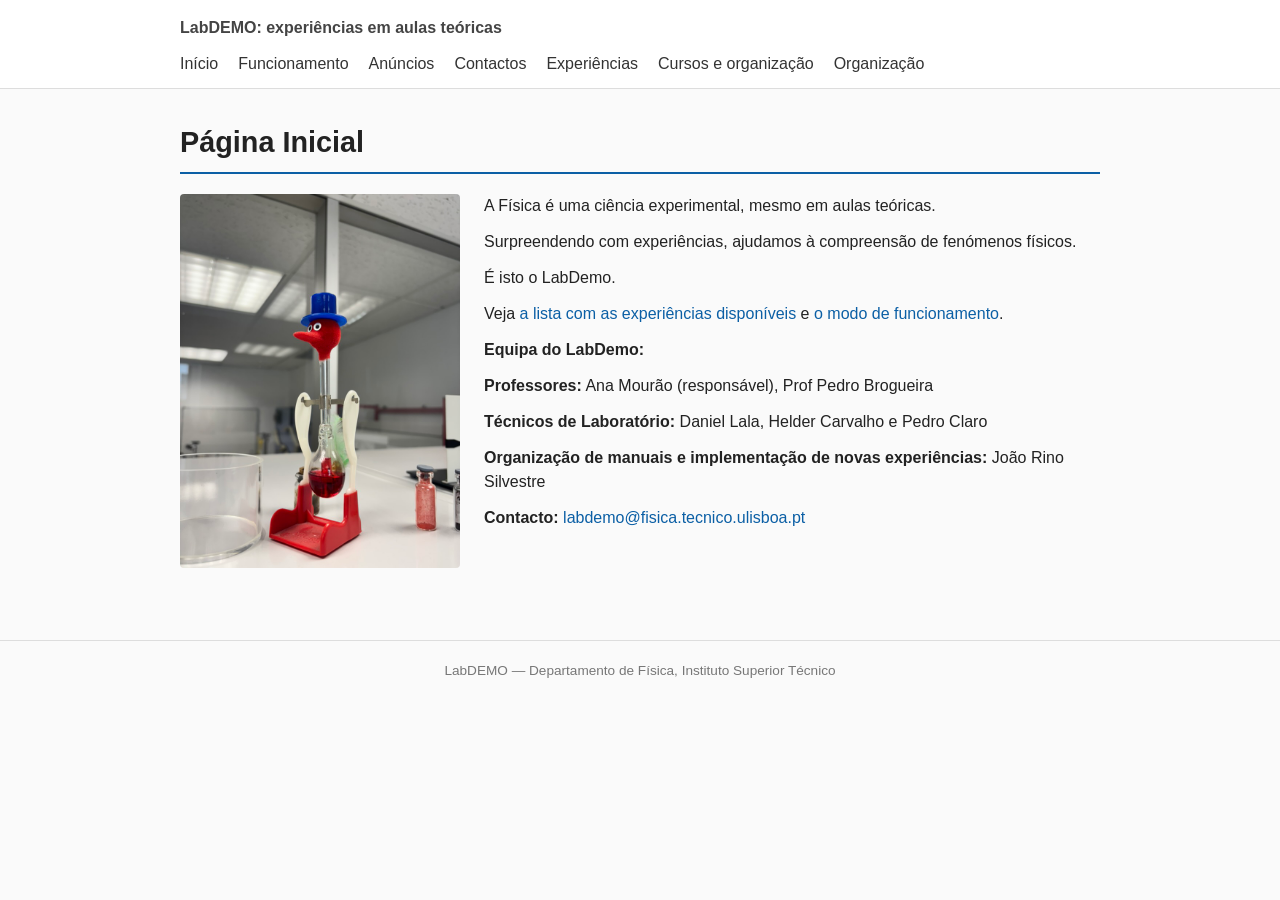
<file: index.html>
<!DOCTYPE html>
<html lang="pt">
<head>
  <meta charset="UTF-8">
  <meta name="viewport" content="width=device-width, initial-scale=1.0">
  <title>LabDEMO: experiências em aulas teóricas</title>
  <link rel="stylesheet" href="css/style.css">
</head>
<body>

  <!-- The header/nav is empty here on purpose: nav.js fills it in on every page -->
  <div id="site-header"></div>

  <main class="container">
    <h1>Página Inicial</h1>

    <div class="home-layout">
      <img src="media/pato.jpeg" alt="LabDEMO" class="home-photo">

      <div class="home-text">
        <p>A Física é uma ciência experimental, mesmo em aulas teóricas.</p>
        <p>Surpreendendo com experiências, ajudamos à compreensão de fenómenos físicos.</p>
        <p>É isto o LabDemo.</p>
        <p>Veja <a href="experiencias.html">a lista com as experiências disponíveis</a> e <a href="funcionamento.html">o modo de funcionamento</a>.</p>

        <p><strong>Equipa do LabDemo:</strong></p>
        <p><strong>Professores:</strong> Ana Mourão (responsável), Prof Pedro Brogueira</p>
        <p><strong>Técnicos de Laboratório:</strong> Daniel Lala, Helder Carvalho e Pedro Claro</p>
        <p><strong>Organização de manuais e implementação de novas experiências:</strong> João Rino Silvestre</p>

        <p><strong>Contacto:</strong> <a href="mailto:labdemo@fisica.tecnico.ulisboa.pt">labdemo@fisica.tecnico.ulisboa.pt</a></p>
      </div>
    </div>
  </main>

  <div id="site-footer"></div>

  <script src="js/nav.js"></script>
</body>
</html>
</file>
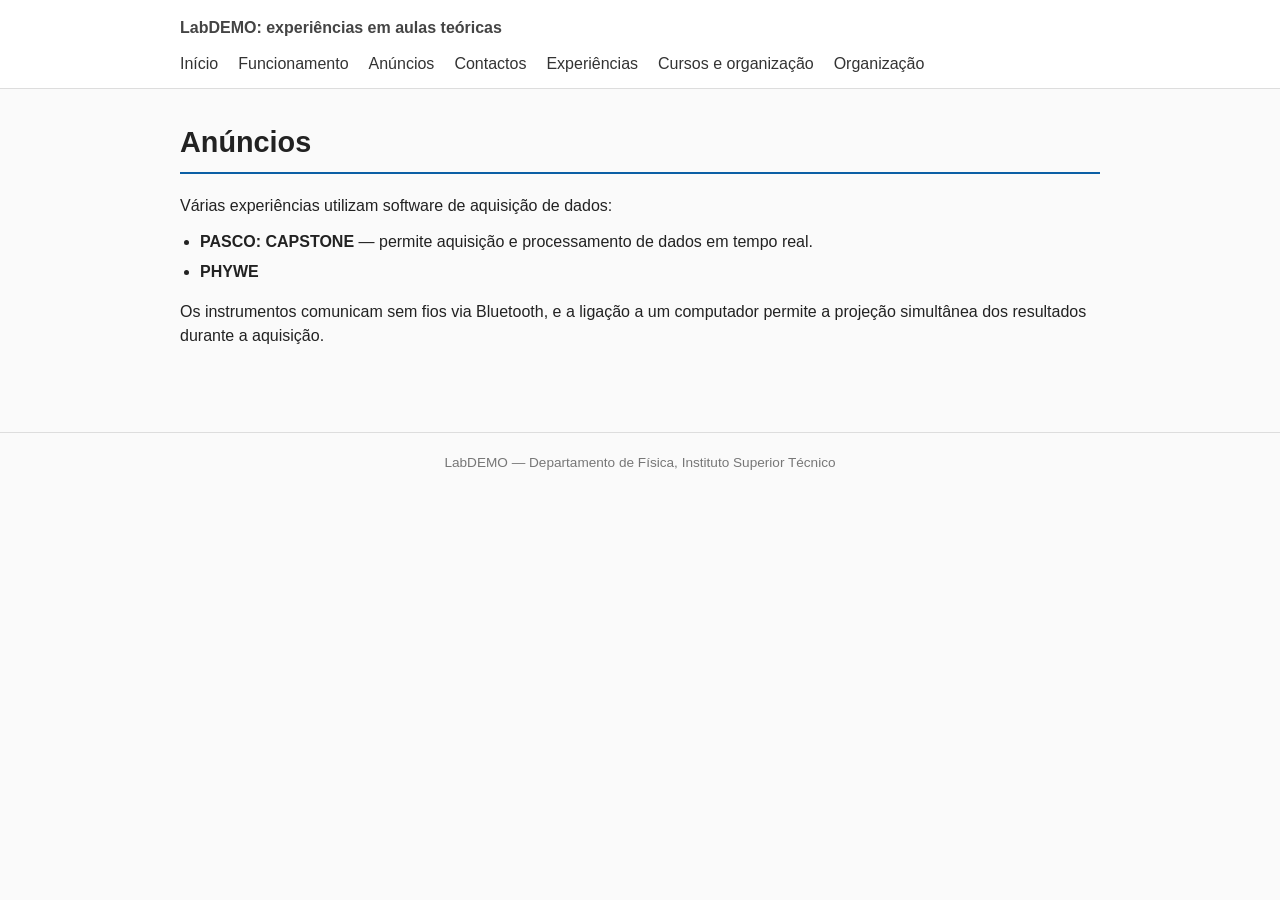
<file: anuncios.html>
<!DOCTYPE html>
<html lang="pt">
<head>
  <meta charset="UTF-8">
  <meta name="viewport" content="width=device-width, initial-scale=1.0">
  <title>Anúncios · LabDEMO</title>
  <link rel="stylesheet" href="css/style.css">
</head>
<body>

  <div id="site-header"></div>

  <main class="container">
    <h1>Anúncios</h1>

    <p>Várias experiências utilizam software de aquisição de dados:</p>

    <ul>
      <li><strong>PASCO: CAPSTONE</strong> — permite aquisição e processamento de dados em tempo real.</li>
      <li><strong>PHYWE</strong></li>
    </ul>

    <p>Os instrumentos comunicam sem fios via Bluetooth, e a ligação a um computador permite a
      projeção simultânea dos resultados durante a aquisição.</p>
  </main>

  <div id="site-footer"></div>

  <script src="js/nav.js"></script>
</body>
</html>
</file>
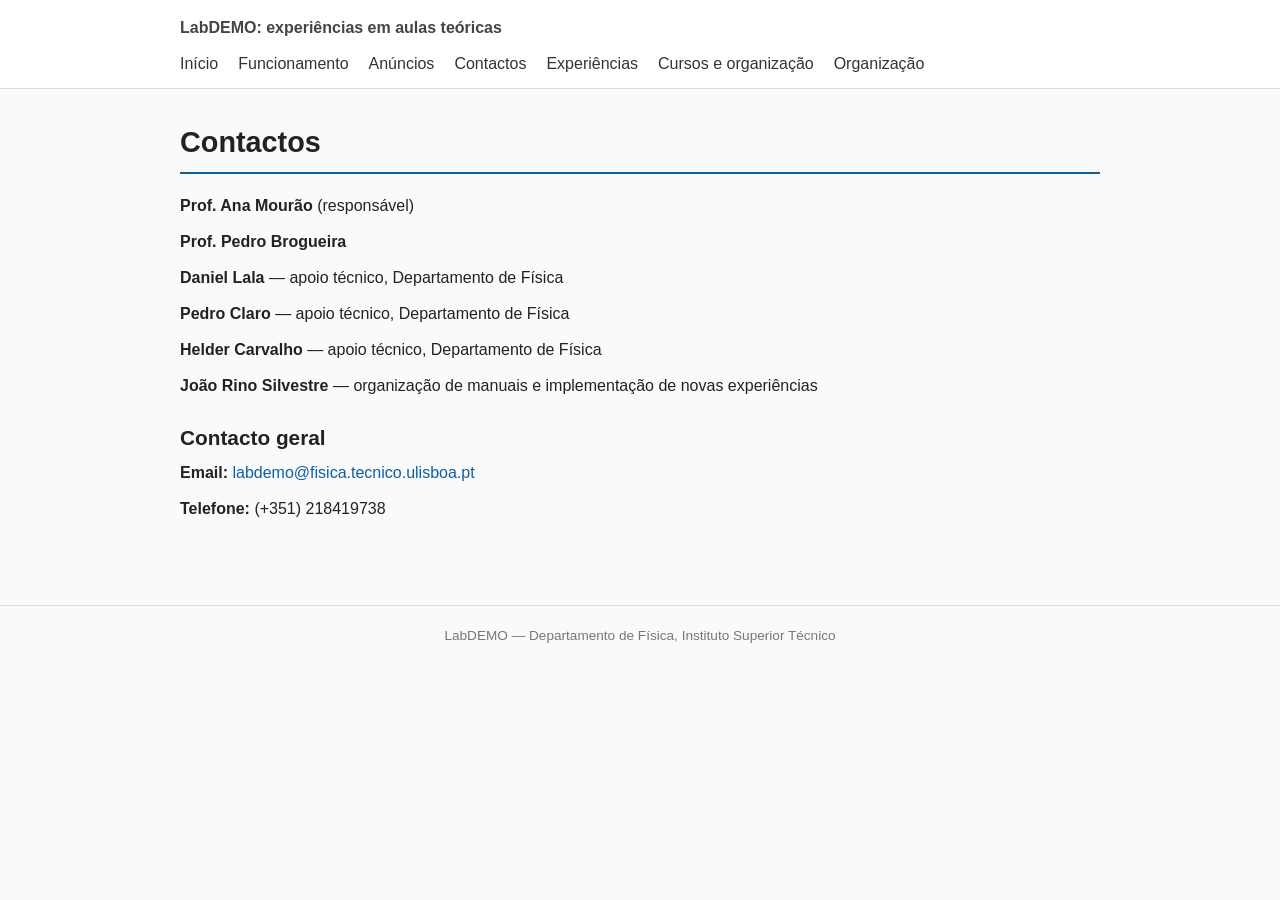
<file: contactos.html>
<!DOCTYPE html>
<html lang="pt">
<head>
  <meta charset="UTF-8">
  <meta name="viewport" content="width=device-width, initial-scale=1.0">
  <title>Contactos · LabDEMO</title>
  <link rel="stylesheet" href="css/style.css">
</head>
<body>

  <div id="site-header"></div>

  <main class="container">
    <h1>Contactos</h1>

    <p><strong>Prof. Ana Mourão</strong> (responsável)</p>
    <p><strong>Prof. Pedro Brogueira</strong></p>
    <p><strong>Daniel Lala</strong> — apoio técnico, Departamento de Física</p>
    <p><strong>Pedro Claro</strong> — apoio técnico, Departamento de Física</p>
    <p><strong>Helder Carvalho</strong> — apoio técnico, Departamento de Física</p>
    <p><strong>João Rino Silvestre</strong> — organização de manuais e implementação de novas experiências</p>

    <h2>Contacto geral</h2>
    <p><strong>Email:</strong> <a href="mailto:labdemo@fisica.tecnico.ulisboa.pt">labdemo@fisica.tecnico.ulisboa.pt</a></p>
    <p><strong>Telefone:</strong> (+351) 218419738</p>
  </main>

  <div id="site-footer"></div>

  <script src="js/nav.js"></script>
</body>
</html>
</file>
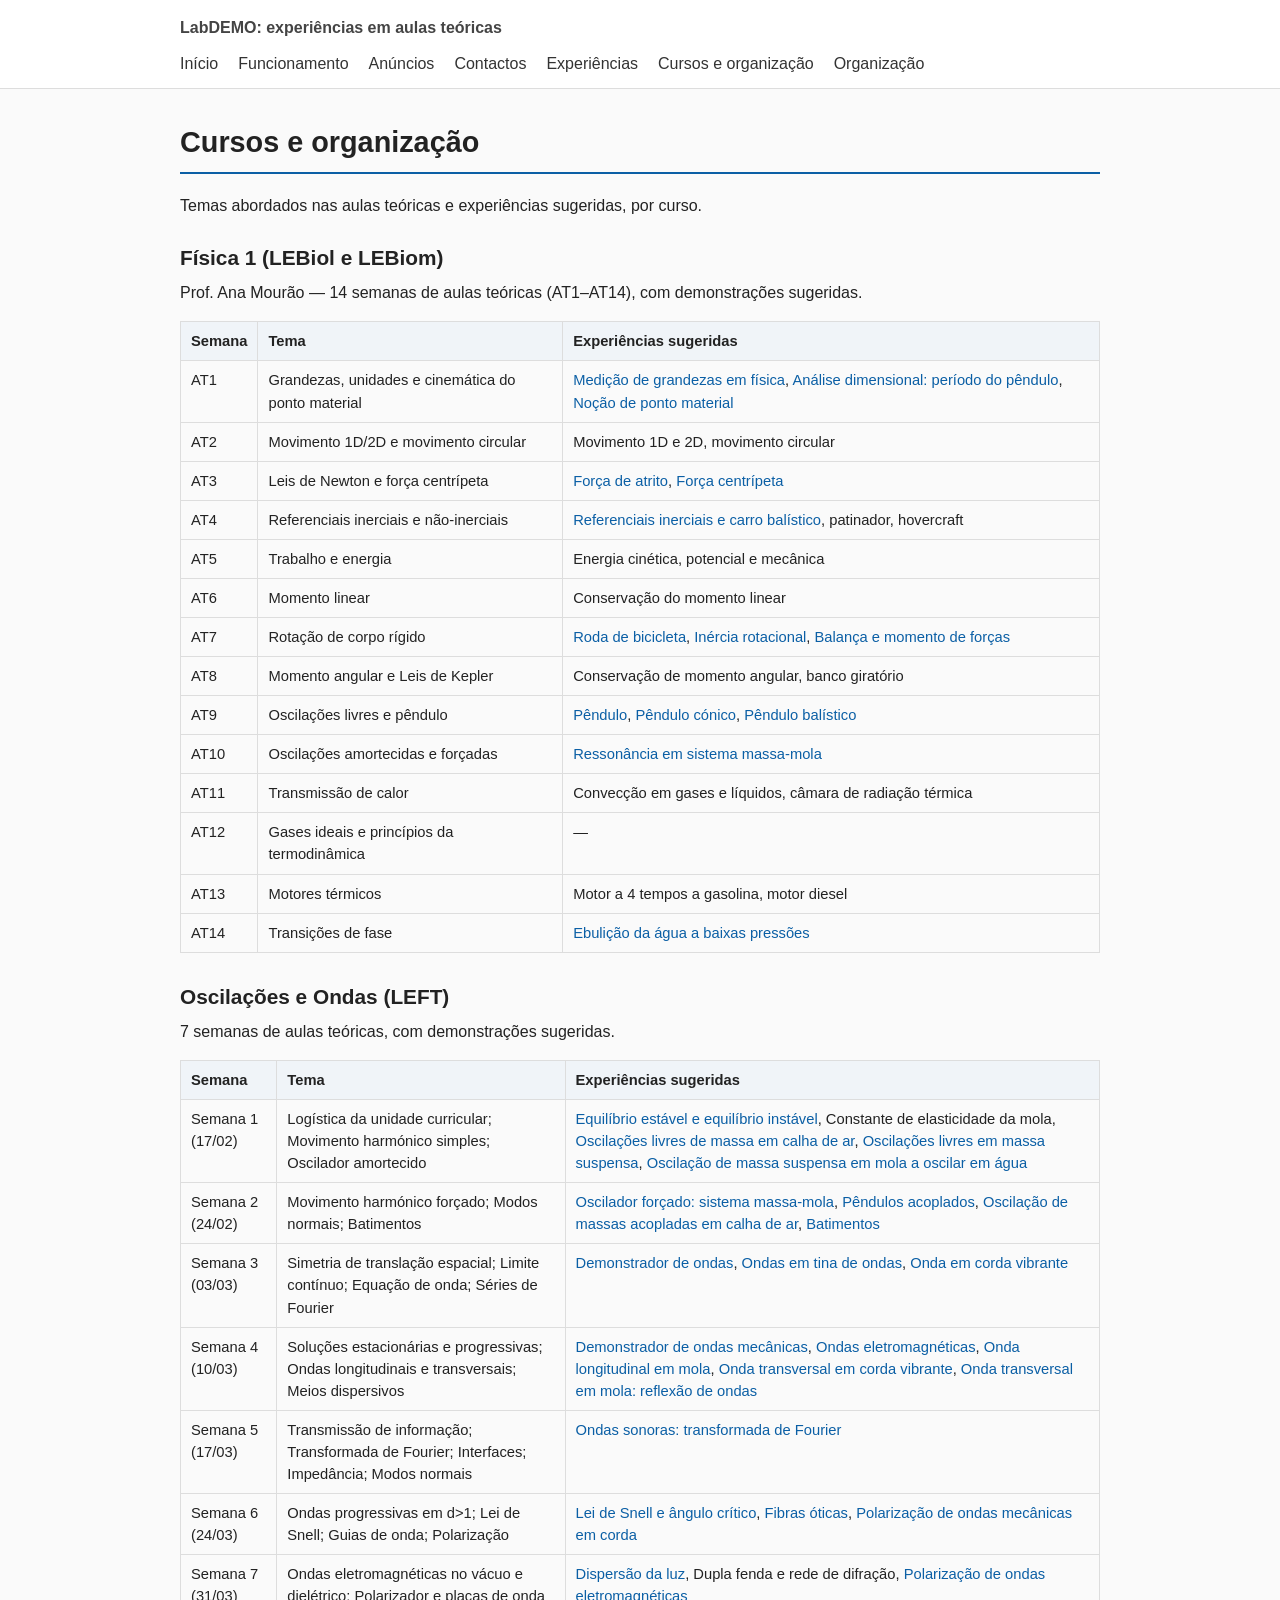
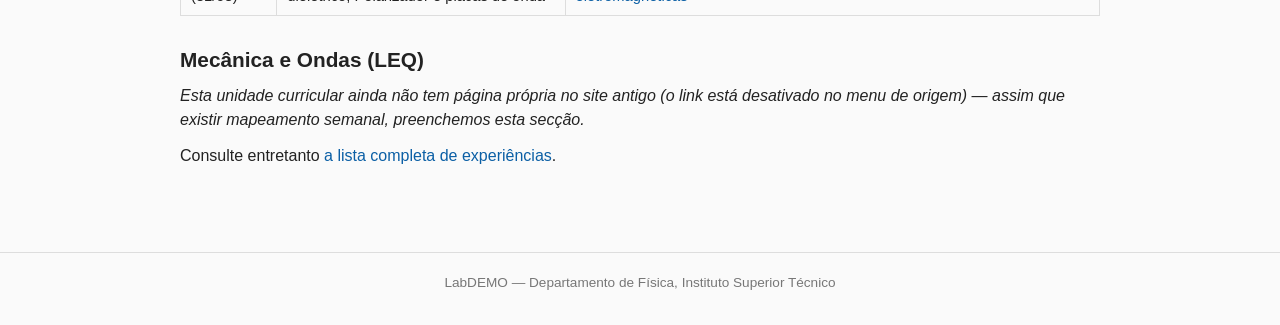
<file: cursos.html>
<!DOCTYPE html>
<html lang="pt">
<head>
  <meta charset="UTF-8">
  <meta name="viewport" content="width=device-width, initial-scale=1.0">
  <title>Cursos e organização · LabDEMO</title>
  <link rel="stylesheet" href="css/style.css">
</head>
<body>

  <div id="site-header"></div>

  <main class="container">
    <h1>Cursos e organização</h1>
    <p>Temas abordados nas aulas teóricas e experiências sugeridas, por curso.</p>

    <section id="fisica1">
      <h2>Física 1 (LEBiol e LEBiom)</h2>
      <p>Prof. Ana Mourão — 14 semanas de aulas teóricas (AT1–AT14), com demonstrações sugeridas.</p>
      <table class="course-table">
        <thead>
          <tr><th>Semana</th><th>Tema</th><th>Experiências sugeridas</th></tr>
        </thead>
        <tbody>
          <tr><td>AT1</td><td>Grandezas, unidades e cinemática do ponto material</td><td><a href="experiencia.html?id=medicao-de-grandezas-em-fisica">Medição de grandezas em física</a>, <a href="experiencia.html?id=analise-dimensional-periodo-de-um-pendulo">Análise dimensional: período do pêndulo</a>, <a href="experiencia.html?id=nocao-de-ponto-material">Noção de ponto material</a></td></tr>
          <tr><td>AT2</td><td>Movimento 1D/2D e movimento circular</td><td>Movimento 1D e 2D, movimento circular</td></tr>
          <tr><td>AT3</td><td>Leis de Newton e força centrípeta</td><td><a href="experiencia.html?id=forca-de-atrito">Força de atrito</a>, <a href="experiencia.html?id=forca-centriipeta">Força centrípeta</a></td></tr>
          <tr><td>AT4</td><td>Referenciais inerciais e não-inerciais</td><td><a href="experiencia.html?id=carro-balistico">Referenciais inerciais e carro balístico</a>, patinador, hovercraft</td></tr>
          <tr><td>AT5</td><td>Trabalho e energia</td><td>Energia cinética, potencial e mecânica</td></tr>
          <tr><td>AT6</td><td>Momento linear</td><td>Conservação do momento linear</td></tr>
          <tr><td>AT7</td><td>Rotação de corpo rígido</td><td><a href="experiencia.html?id=rotacao-de-uma-roda-de-bicicleta-e-momento-angular">Roda de bicicleta</a>, <a href="experiencia.html?id=corpos-rigidos-em-rotacao-em-plano-inclinado">Inércia rotacional</a>, <a href="experiencia.html?id=balanca-e-momento-de-forcas">Balança e momento de forças</a></td></tr>
          <tr><td>AT8</td><td>Momento angular e Leis de Kepler</td><td>Conservação de momento angular, banco giratório</td></tr>
          <tr><td>AT9</td><td>Oscilações livres e pêndulo</td><td><a href="experiencia.html?id=pendulo">Pêndulo</a>, <a href="experiencia.html?id=pendulo-conico">Pêndulo cónico</a>, <a href="experiencia.html?id=pendulo-balistico">Pêndulo balístico</a></td></tr>
          <tr><td>AT10</td><td>Oscilações amortecidas e forçadas</td><td><a href="experiencia.html?id=ressonancia-em-sistema-massa-mola">Ressonância em sistema massa-mola</a></td></tr>
          <tr><td>AT11</td><td>Transmissão de calor</td><td>Convecção em gases e líquidos, câmara de radiação térmica</td></tr>
          <tr><td>AT12</td><td>Gases ideais e princípios da termodinâmica</td><td>—</td></tr>
          <tr><td>AT13</td><td>Motores térmicos</td><td>Motor a 4 tempos a gasolina, motor diesel</td></tr>
          <tr><td>AT14</td><td>Transições de fase</td><td><a href="experiencia.html?id=transicao-de-fase-agua-vapor-a-baixa-pressao">Ebulição da água a baixas pressões</a></td></tr>
        </tbody>
      </table>
    </section>

    <section id="oscilacoes-ondas">
      <h2>Oscilações e Ondas (LEFT)</h2>
      <p>7 semanas de aulas teóricas, com demonstrações sugeridas.</p>
      <table class="course-table">
        <thead>
          <tr><th>Semana</th><th>Tema</th><th>Experiências sugeridas</th></tr>
        </thead>
        <tbody>
          <tr><td>Semana 1 (17/02)</td><td>Logística da unidade curricular; Movimento harmónico simples; Oscilador amortecido</td><td><a href="experiencia.html?id=equilibrio-estavel-e-equilibrio-instavel">Equilíbrio estável e equilíbrio instável</a>, Constante de elasticidade da mola, <a href="experiencia.html?id=oscilacoes-livres-de-uma-massa-presa-a-molas-numa-calha">Oscilações livres de massa em calha de ar</a>, <a href="experiencia.html?id=oscilacoes-de-massa-suspensa-a-mola">Oscilações livres em massa suspensa</a>, <a href="experiencia.html?id=oscilacao-de-massa-suspensa-em-mola---amortecidas">Oscilação de massa suspensa em mola a oscilar em água</a></td></tr>
          <tr><td>Semana 2 (24/02)</td><td>Movimento harmónico forçado; Modos normais; Batimentos</td><td><a href="experiencia.html?id=ressonancia-em-sistema-massa-mola">Oscilador forçado: sistema massa-mola</a>, <a href="experiencia.html?id=oscilacoes-de-pendulos-acoplados">Pêndulos acoplados</a>, <a href="experiencia.html?id=oscilacoes-de-duas-massas-acopladas">Oscilação de massas acopladas em calha de ar</a>, <a href="experiencia.html?id=sobreposicao-de-ondas-sonoras-com-frequencias-proximas-batimentos">Batimentos</a></td></tr>
          <tr><td>Semana 3 (03/03)</td><td>Simetria de translação espacial; Limite contínuo; Equação de onda; Séries de Fourier</td><td><a href="experiencia.html?id=demonstrador-de-ondas-mecanicas-transversais">Demonstrador de ondas</a>, <a href="experiencia.html?id=ondas-em-tina-de-ondas-com-agua">Ondas em tina de ondas</a>, <a href="experiencia.html?id=ondas-transversais-em-corda-nocoes-fundamentais">Onda em corda vibrante</a></td></tr>
          <tr><td>Semana 4 (10/03)</td><td>Soluções estacionárias e progressivas; Ondas longitudinais e transversais; Meios dispersivos</td><td><a href="experiencia.html?id=demonstrador-de-ondas-mecanicas-transversais">Demonstrador de ondas mecânicas</a>, <a href="experiencia.html?id=lampadas-espetrais">Ondas eletromagnéticas</a>, <a href="experiencia.html?id=ondas-longitudunais-em-mola">Onda longitudinal em mola</a>, <a href="experiencia.html?id=ondas-transversais-em-corda-nocoes-fundamentais">Onda transversal em corda vibrante</a>, <a href="experiencia.html?id=mola-reflexao-de-onda-em-extremidade-livre-ou-fixa">Onda transversal em mola: reflexão de ondas</a></td></tr>
          <tr><td>Semana 5 (17/03)</td><td>Transmissão de informação; Transformada de Fourier; Interfaces; Impedância; Modos normais</td><td><a href="experiencia.html?id=ondas-sonoras-transformada-de-fourier-de-um-sinal-sonoro">Ondas sonoras: transformada de Fourier</a></td></tr>
          <tr><td>Semana 6 (24/03)</td><td>Ondas progressivas em d&gt;1; Lei de Snell; Guias de onda; Polarização</td><td><a href="experiencia.html?id=lei-de-snell-decartes-e-angulo-critico-na-fronteira-agua-ar">Lei de Snell e ângulo crítico</a>, <a href="experiencia.html?id=fibras-oticas">Fibras óticas</a>, <a href="experiencia.html?id=polarizacao-de-ondas-mecanicas">Polarização de ondas mecânicas em corda</a></td></tr>
          <tr><td>Semana 7 (31/03)</td><td>Ondas eletromagnéticas no vácuo e dielétrico; Polarizador e placas de onda</td><td><a href="experiencia.html?id=dispersao-de-luz">Dispersão da luz</a>, Dupla fenda e rede de difração, <a href="experiencia.html?id=polarizacao-de-ondas-eletromagneticas-e-filtros-polarizadores">Polarização de ondas eletromagnéticas</a></td></tr>
        </tbody>
      </table>
    </section>

    <section id="mecanica-ondas">
      <h2>Mecânica e Ondas (LEQ)</h2>
      <p><em>Esta unidade curricular ainda não tem página própria no site antigo (o link está desativado no menu de origem) — assim que existir mapeamento semanal, preenchemos esta secção.</em></p>
      <p>Consulte entretanto <a href="experiencias.html">a lista completa de experiências</a>.</p>
    </section>
  </main>

  <div id="site-footer"></div>

  <script src="js/nav.js"></script>
</body>
</html>
</file>
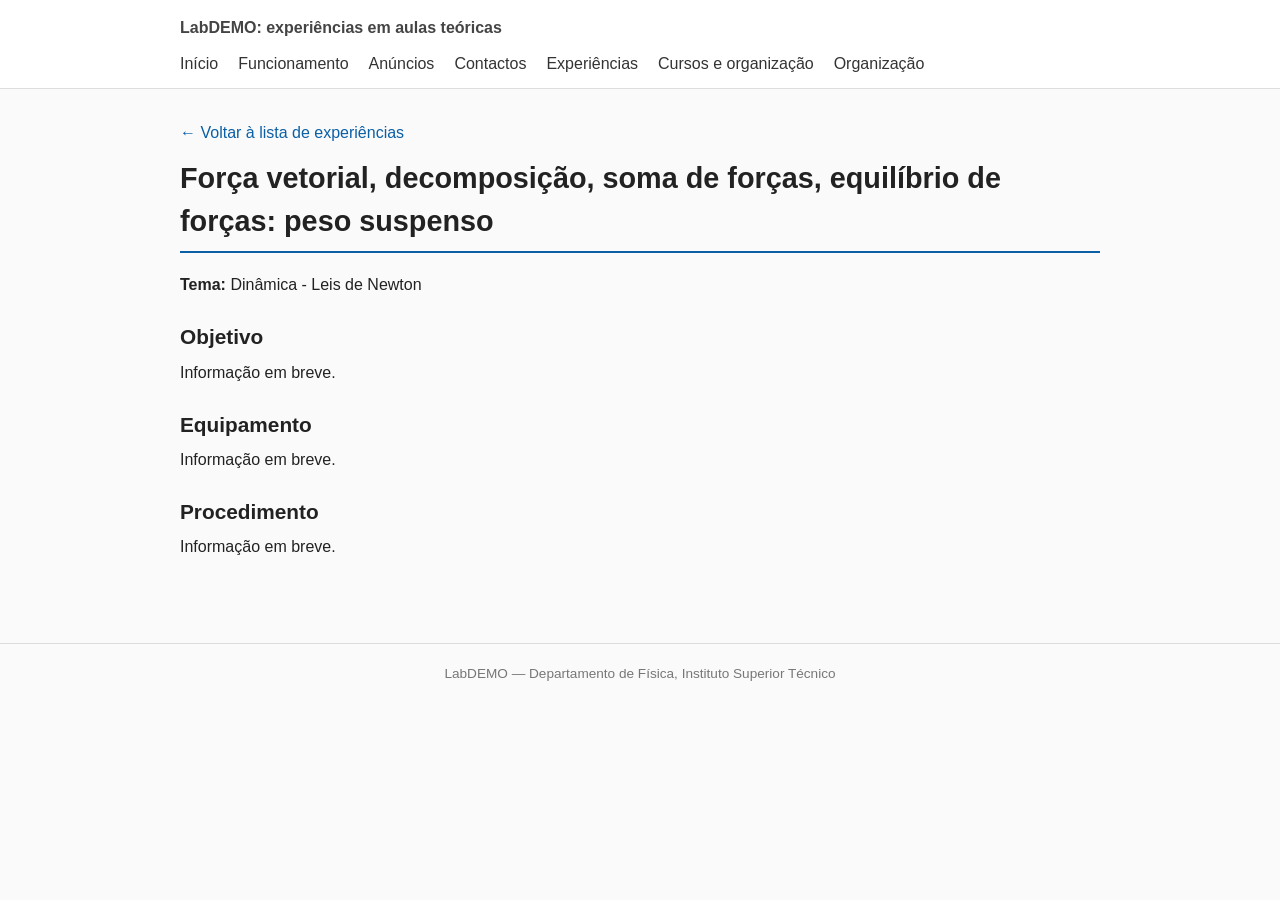
<file: experiencia.html>
<!DOCTYPE html>
<html lang="pt">
<head>
  <meta charset="UTF-8">
  <meta name="viewport" content="width=device-width, initial-scale=1.0">
  <title id="page-title">Experiência · LabDEMO</title>
  <link rel="stylesheet" href="css/style.css">
</head>
<body>

  <div id="site-header"></div>

  <main class="container">
    <!-- Everything below is a template: js/experiencia.js fills these
         placeholders in once it reads which experiment's id="..." is in
         the URL, e.g. experiencia.html?id=pendulo-balistico -->
    <p><a href="experiencias.html">&larr; Voltar à lista de experiências</a></p>

    <h1 id="exp-name">—</h1>
    <p class="exp-topic"><strong>Tema:</strong> <span id="exp-topic">—</span></p>

    <h2>Objetivo</h2>
    <p id="exp-objetivo">—</p>

    <h2>Equipamento</h2>
    <p id="exp-equipamento">—</p>

    <h2>Procedimento</h2>
    <p id="exp-procedimento">—</p>
  </main>

  <div id="site-footer"></div>

  <script src="js/data.js"></script>
  <script src="js/nav.js"></script>
  <script src="js/experiencia.js"></script>
</body>
</html>
</file>
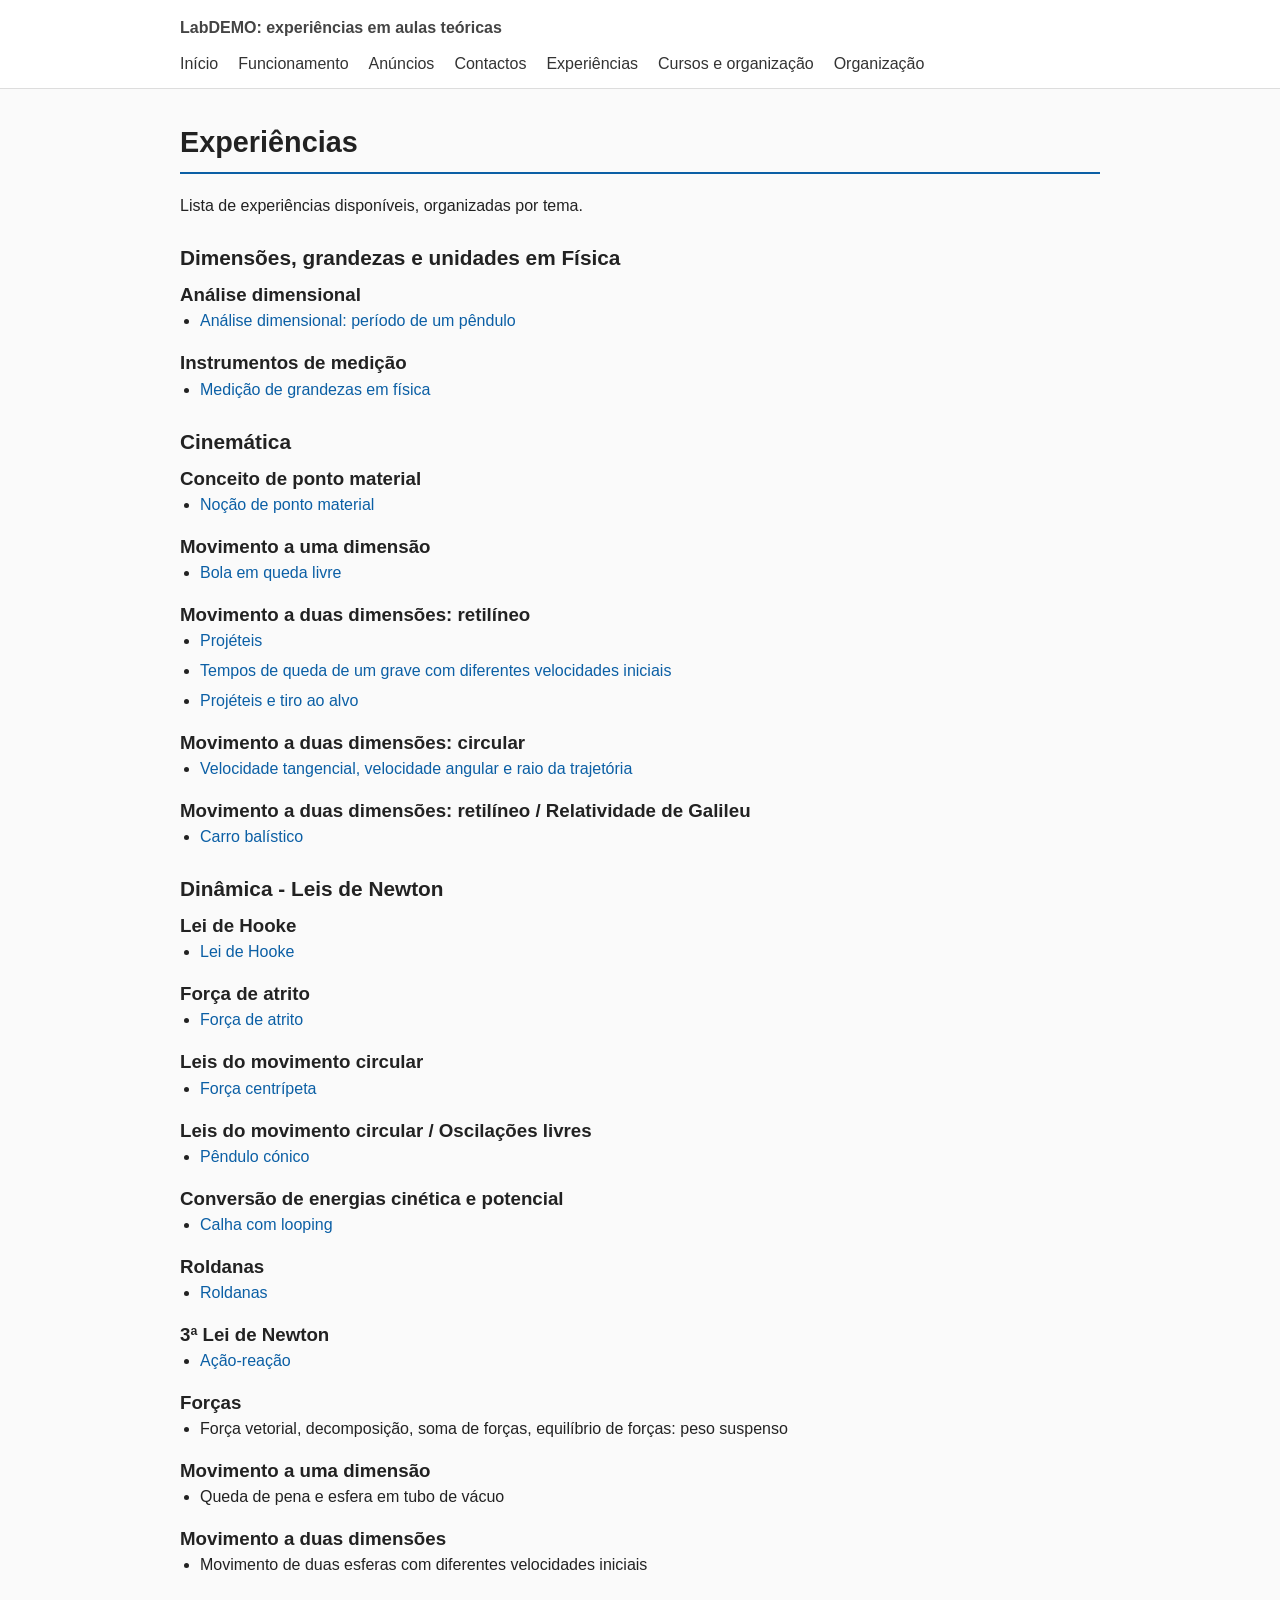
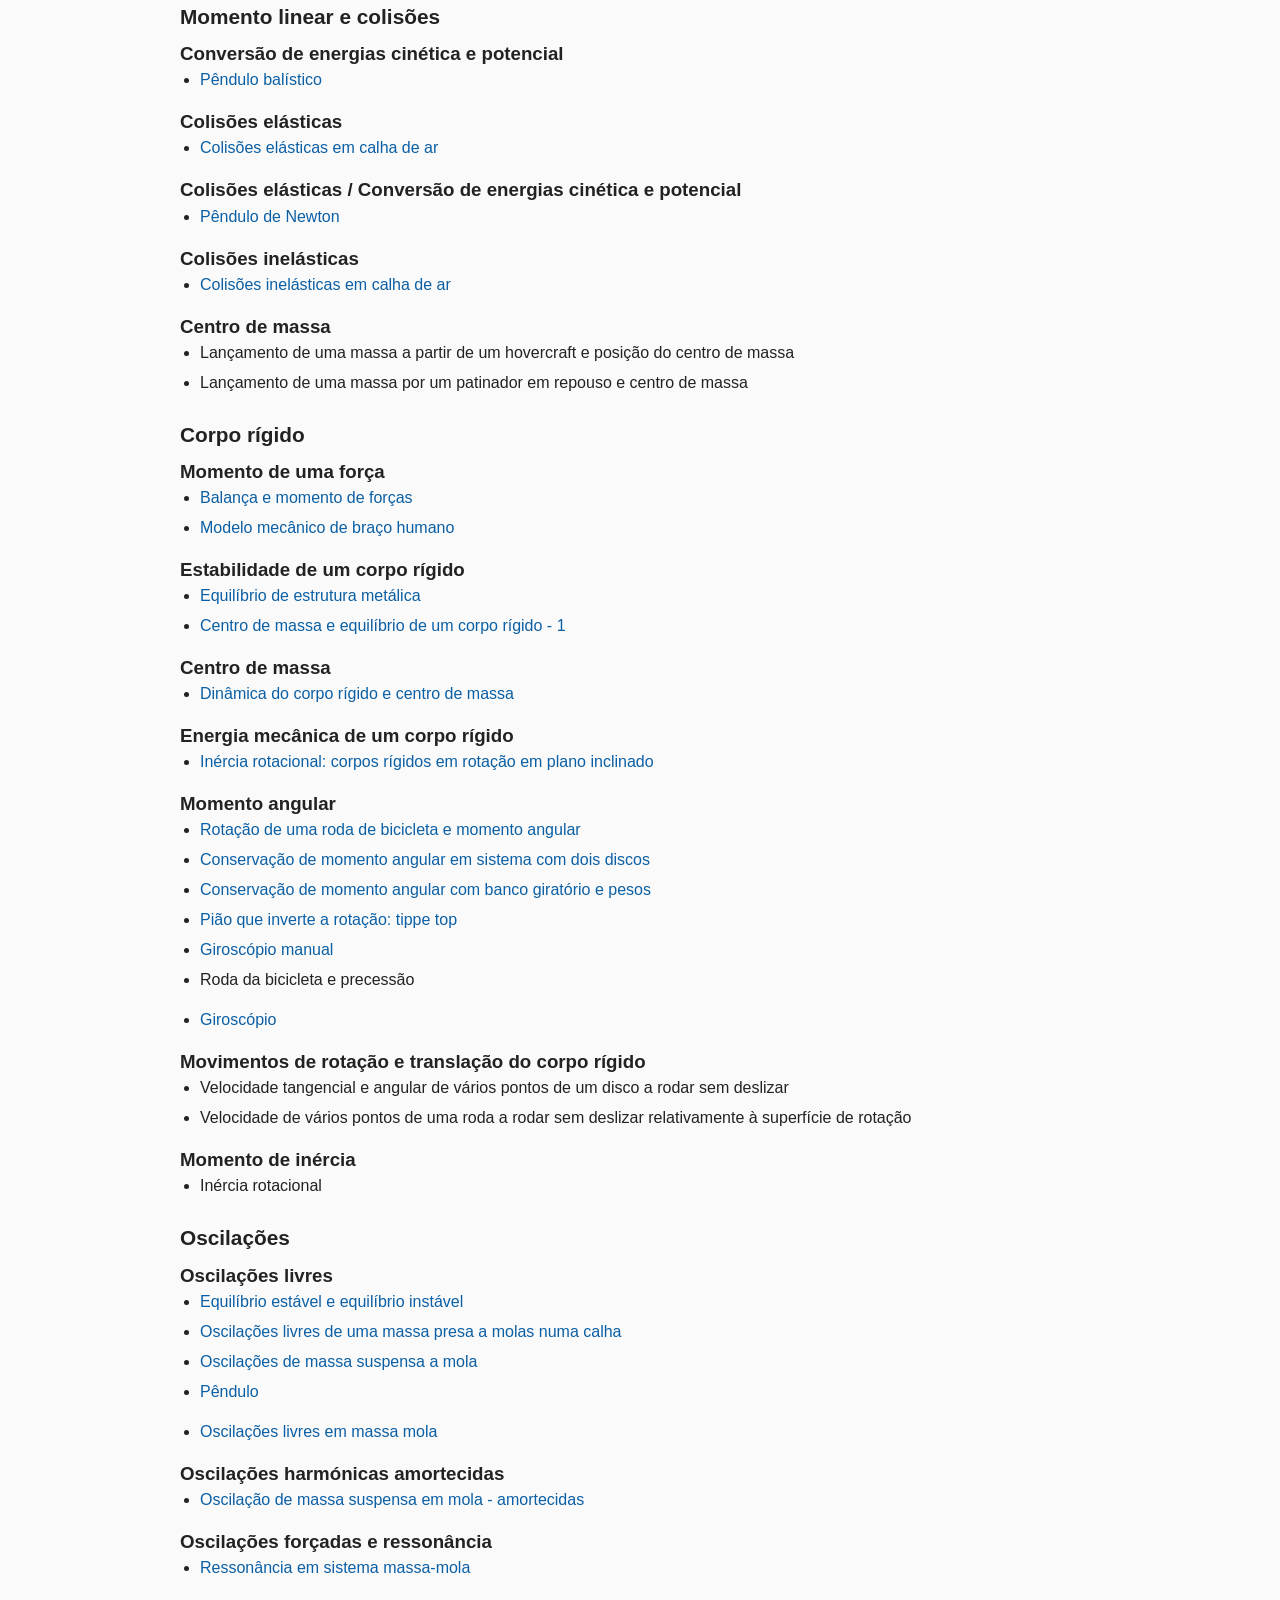
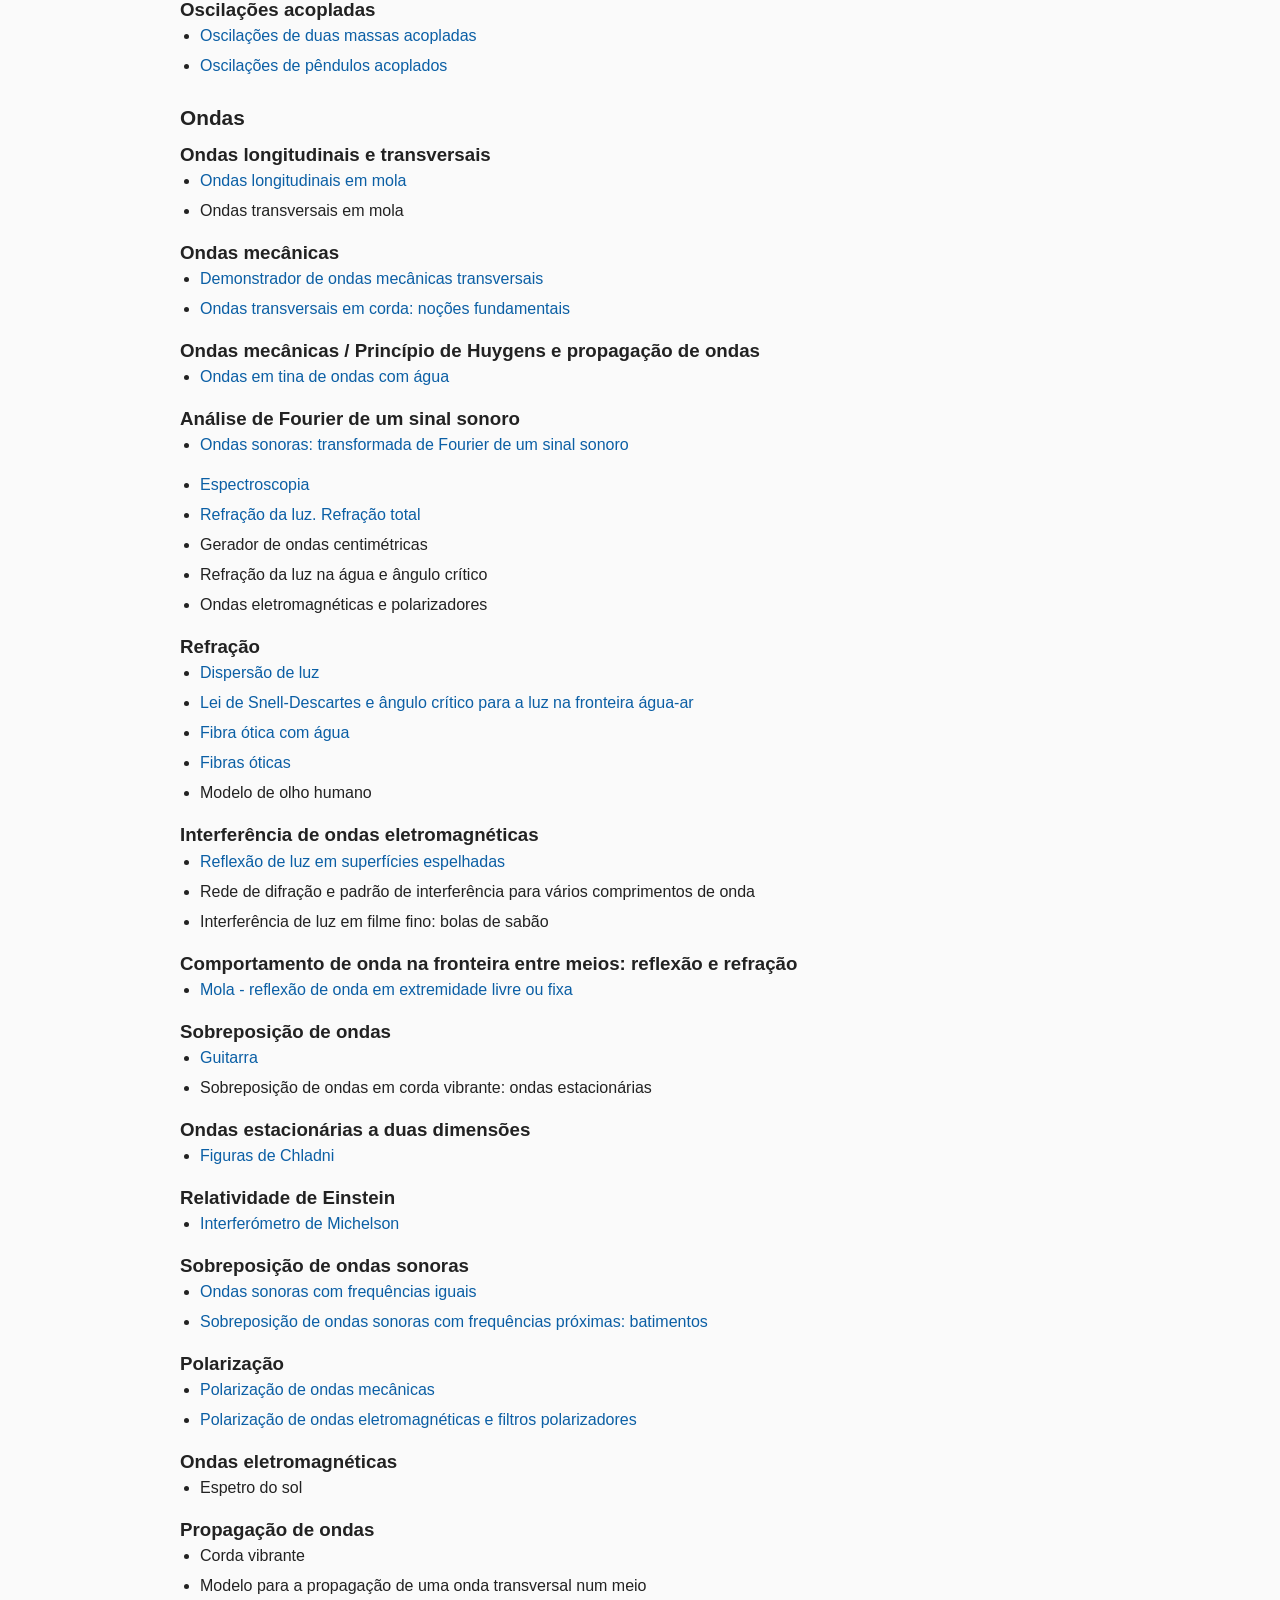
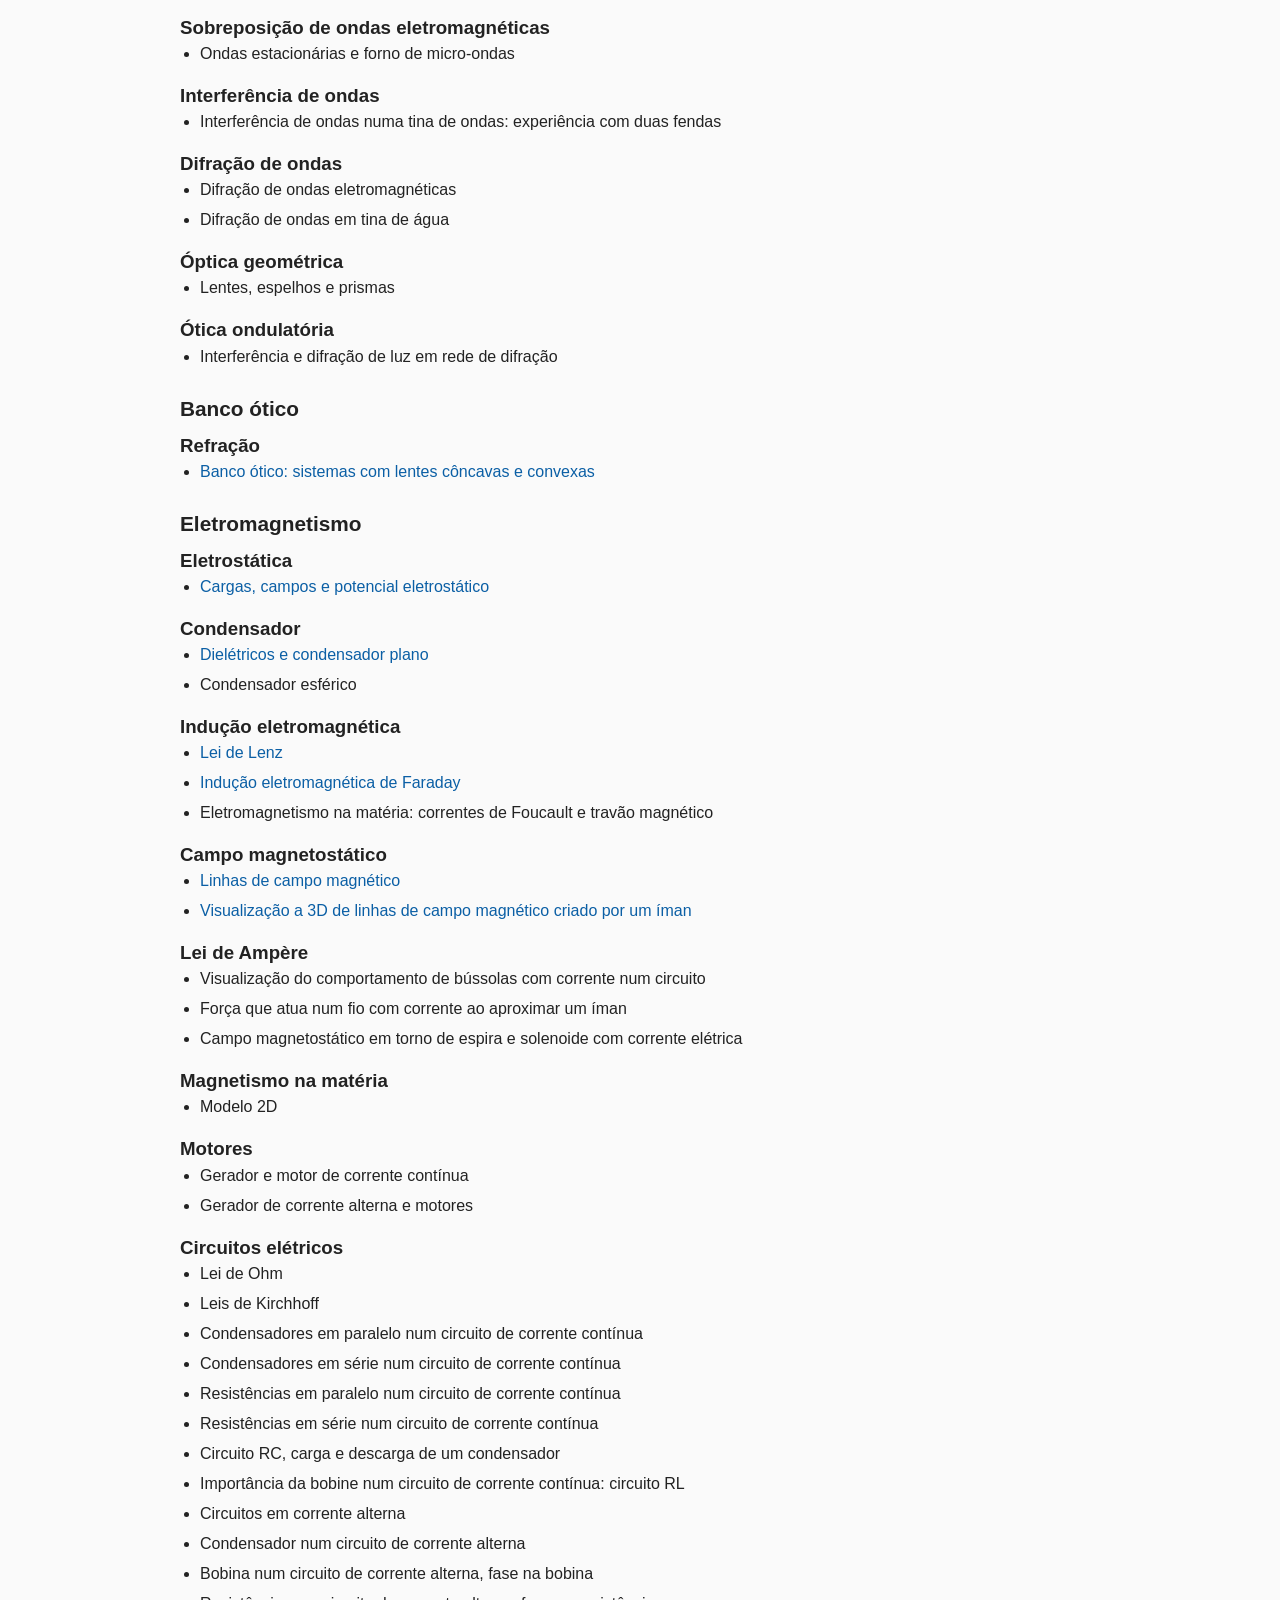
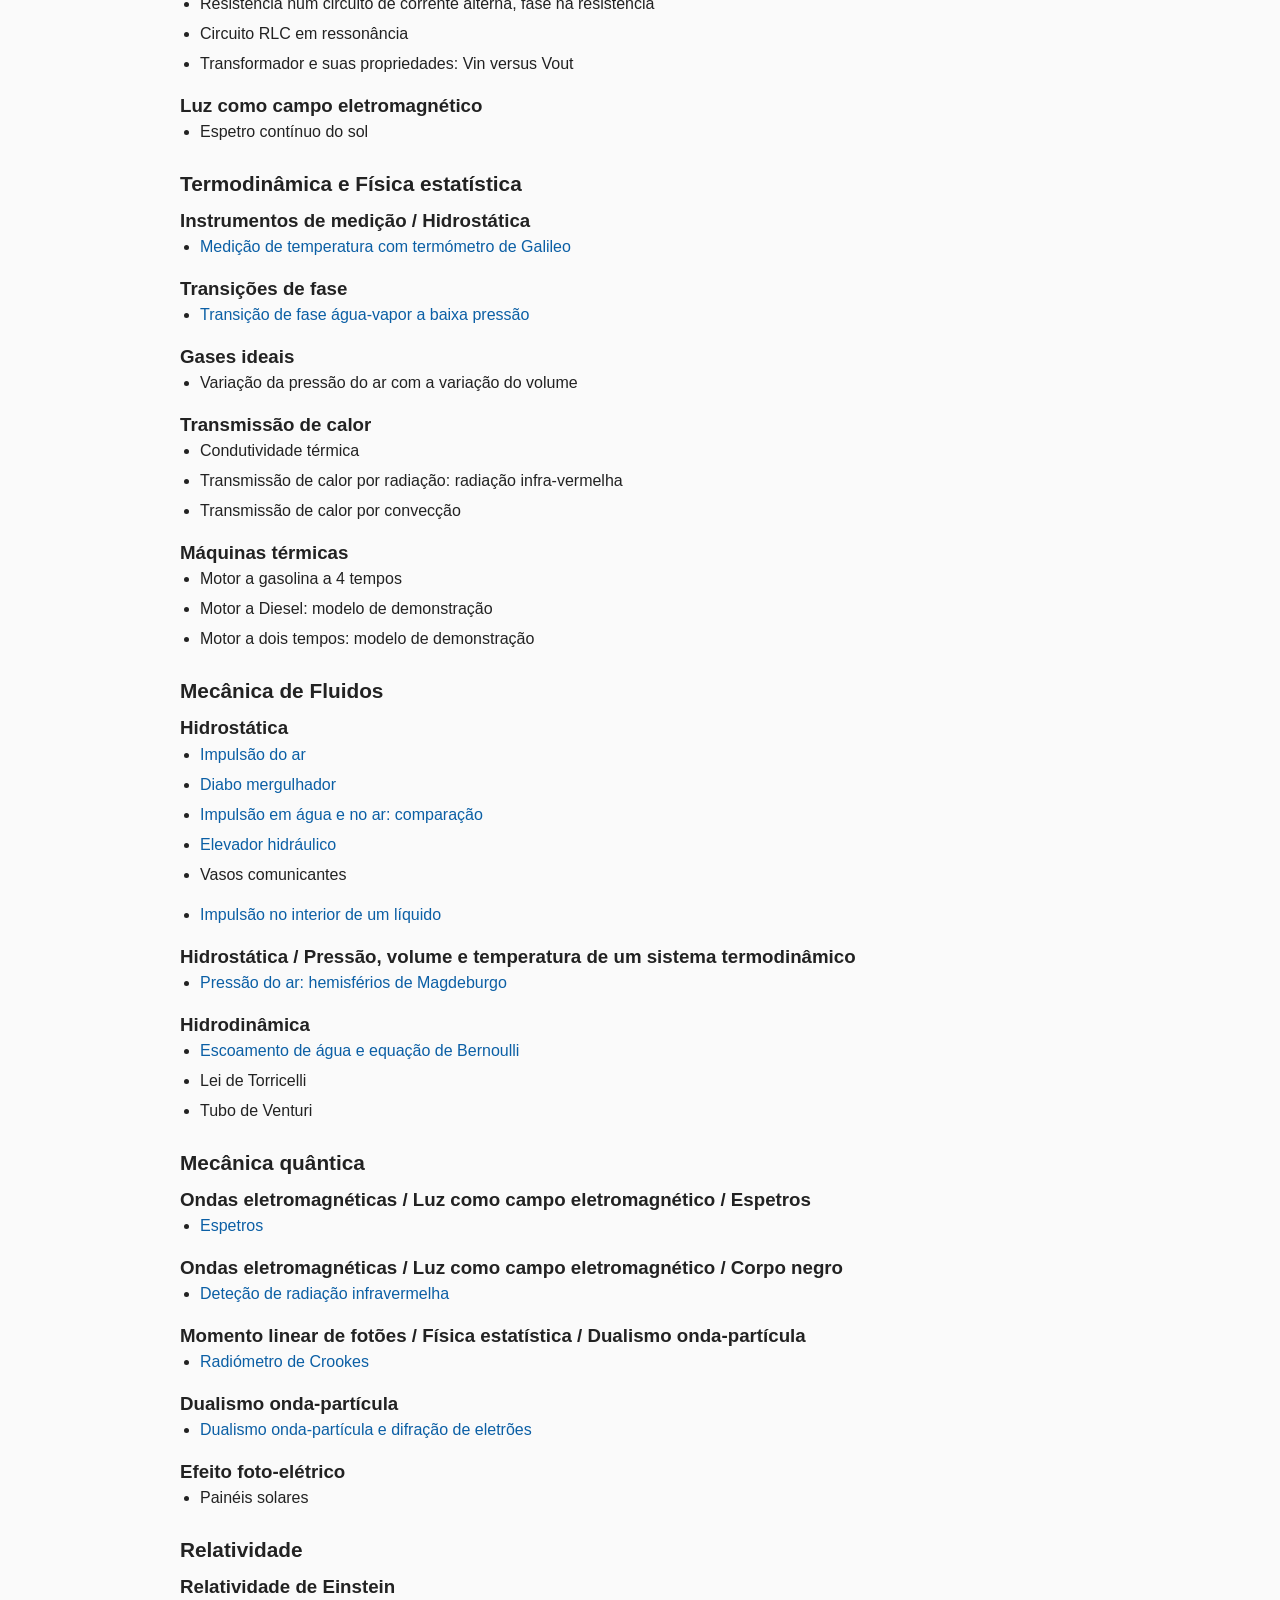
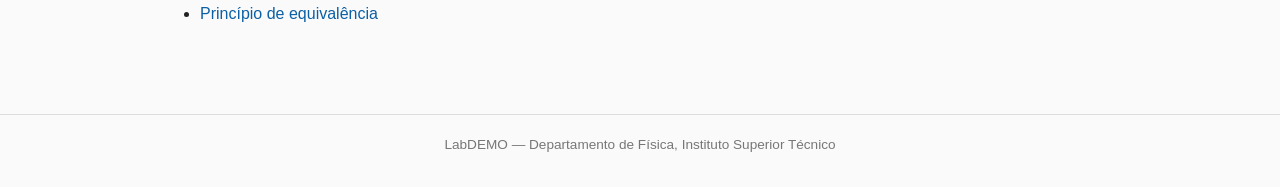
<file: experiencias.html>
<!DOCTYPE html>
<html lang="pt">
<head>
  <meta charset="UTF-8">
  <meta name="viewport" content="width=device-width, initial-scale=1.0">
  <title>Experiências · LabDEMO</title>
  <link rel="stylesheet" href="css/style.css">
</head>
<body>

  <div id="site-header"></div>

  <main class="container">
    <h1>Experiências</h1>
    <p>Lista de experiências disponíveis, organizadas por tema.</p>

    <!-- Filled in by js/experiencias.js from js/data.js -->
    <div id="experiment-list"></div>
  </main>

  <div id="site-footer"></div>

  <script src="js/data.js"></script>
  <script src="js/nav.js"></script>
  <script src="js/experiencias.js"></script>
</body>
</html>
</file>
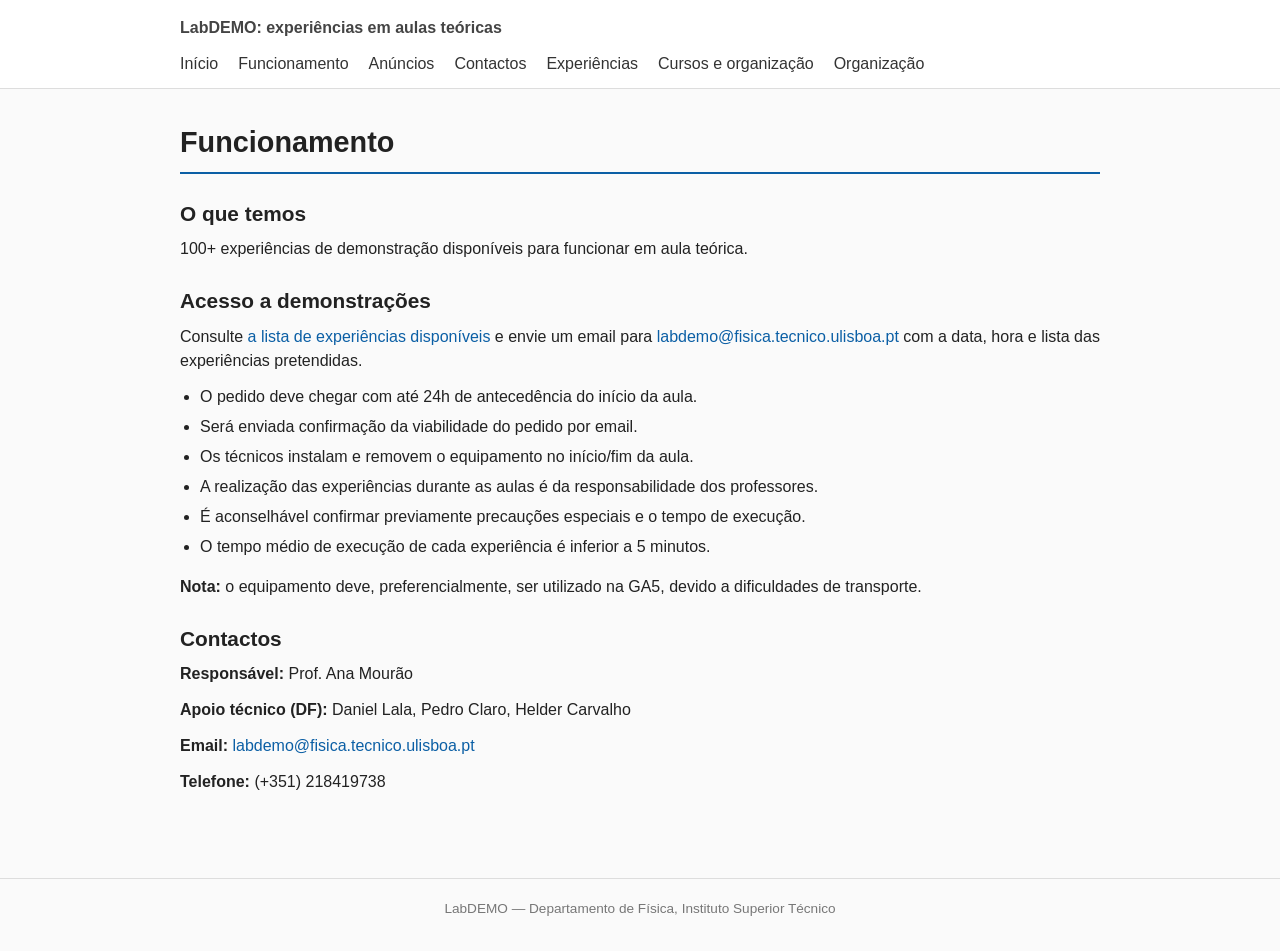
<file: funcionamento.html>
<!DOCTYPE html>
<html lang="pt">
<head>
  <meta charset="UTF-8">
  <meta name="viewport" content="width=device-width, initial-scale=1.0">
  <title>Funcionamento · LabDEMO</title>
  <link rel="stylesheet" href="css/style.css">
</head>
<body>

  <div id="site-header"></div>

  <main class="container">
    <h1>Funcionamento</h1>

    <h2>O que temos</h2>
    <p>100+ experiências de demonstração disponíveis para funcionar em aula teórica.</p>

    <h2>Acesso a demonstrações</h2>
    <p>Consulte <a href="experiencias.html">a lista de experiências disponíveis</a> e envie um email para
      <a href="mailto:labdemo@fisica.tecnico.ulisboa.pt">labdemo@fisica.tecnico.ulisboa.pt</a>
      com a data, hora e lista das experiências pretendidas.</p>

    <ul>
      <li>O pedido deve chegar com até 24h de antecedência do início da aula.</li>
      <li>Será enviada confirmação da viabilidade do pedido por email.</li>
      <li>Os técnicos instalam e removem o equipamento no início/fim da aula.</li>
      <li>A realização das experiências durante as aulas é da responsabilidade dos professores.</li>
      <li>É aconselhável confirmar previamente precauções especiais e o tempo de execução.</li>
      <li>O tempo médio de execução de cada experiência é inferior a 5 minutos.</li>
    </ul>

    <p><strong>Nota:</strong> o equipamento deve, preferencialmente, ser utilizado na GA5, devido a dificuldades de transporte.</p>

    <h2>Contactos</h2>
    <p><strong>Responsável:</strong> Prof. Ana Mourão</p>
    <p><strong>Apoio técnico (DF):</strong> Daniel Lala, Pedro Claro, Helder Carvalho</p>
    <p><strong>Email:</strong> <a href="mailto:labdemo@fisica.tecnico.ulisboa.pt">labdemo@fisica.tecnico.ulisboa.pt</a></p>
    <p><strong>Telefone:</strong> (+351) 218419738</p>
  </main>

  <div id="site-footer"></div>

  <script src="js/nav.js"></script>
</body>
</html>
</file>
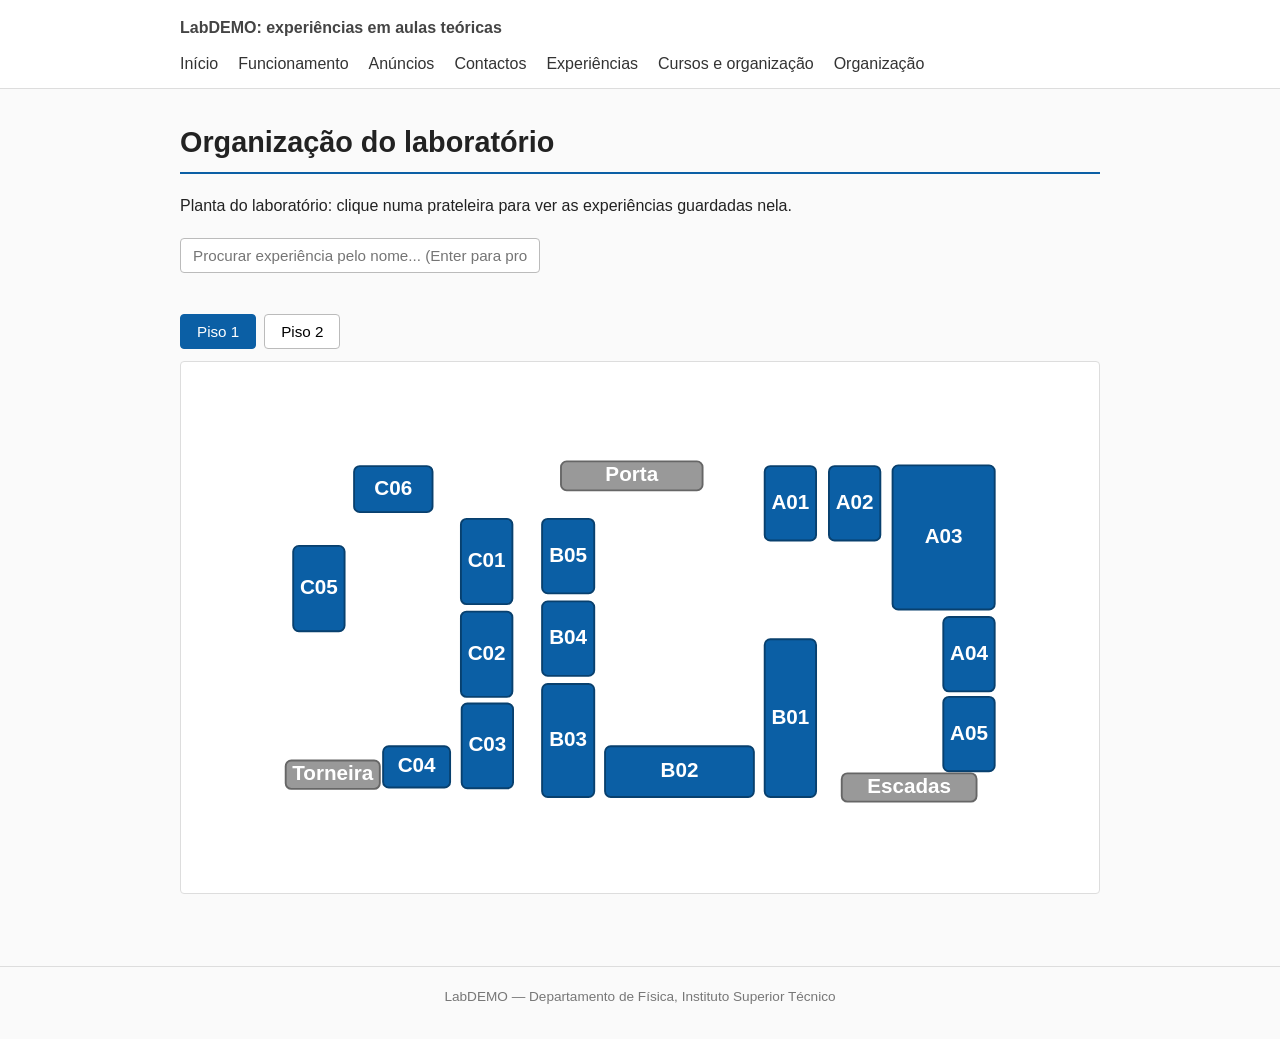
<file: organizacao.html>
<!DOCTYPE html>
<html lang="pt">
<head>
  <meta charset="UTF-8">
  <meta name="viewport" content="width=device-width, initial-scale=1.0">
  <title>Organização · LabDEMO</title>
  <link rel="stylesheet" href="css/style.css">
</head>
<body>

  <div id="site-header"></div>

  <main class="container">
    <h1>Organização do laboratório</h1>
    <p>Planta do laboratório: clique numa prateleira para ver as experiências guardadas nela.</p>
    <div class="shelf-search">
      <input type="text" id="shelf-search-input" placeholder="Procurar experiência pelo nome... (Enter para procurar)">
    </div>
    <p id="shelf-search-feedback" class="shelf-search-feedback"></p>

    <div id="floor-tabs" class="floor-tabs"></div>
    <div id="floor-plan-container"></div>

    <div id="shelf-panel" class="shelf-panel" hidden>
      <button id="shelf-panel-close" class="shelf-panel-close" aria-label="Fechar">&times;</button>
      <h2 id="shelf-panel-title">—</h2>
      <ul id="shelf-panel-list"></ul>
    </div>
  </main>

  <div id="site-footer"></div>

  <script src="js/data.js"></script>
  <script src="js/nav.js"></script>
  <script src="js/organizacao.js"></script>
</body>
</html>
</file>
<file: css/style.css>
/* ---------- Reset & base ---------- */
* {
  box-sizing: border-box;
  margin: 0;
  padding: 0;
}

body {
  font-family: -apple-system, "Segoe UI", Arial, sans-serif;
  color: #222;
  background: #fafafa;
  line-height: 1.5;
}

a {
  color: #0b5fa5;
  text-decoration: none;
}
a:hover {
  text-decoration: underline;
}

.container {
  max-width: 960px;
  margin: 0 auto;
  padding: 32px 20px;
}

h1 {
  font-size: 1.8rem;
  margin-bottom: 20px;
  border-bottom: 2px solid #0b5fa5;
  padding-bottom: 8px;
}

h2 {
  font-size: 1.3rem;
  margin: 24px 0 8px;
}

p {
  margin-bottom: 12px;
}

/* ---------- Header / Nav (built by js/nav.js) ---------- */
.site-header {
  background: #fff;
  border-bottom: 1px solid #ddd;
}

.site-header .top-bar {
  max-width: 960px;
  margin: 0 auto;
  padding: 16px 20px 0;
  display: flex;
  align-items: center;
  gap: 12px;
}

.site-header .top-bar img {
  height: 32px;
}

.site-header .top-bar span {
  font-weight: 600;
  color: #444;
}

.site-nav {
  max-width: 960px;
  margin: 0 auto;
  padding: 12px 20px;
  display: flex;
  flex-wrap: wrap;
  gap: 20px;
}

.site-nav a {
  color: #333;
  font-weight: 500;
}

.site-nav .dropdown {
  position: relative;
}

.site-nav .dropdown-menu {
  display: none;
  position: absolute;
  top: 100%;
  left: 0;
  background: #fff;
  border: 1px solid #ddd;
  box-shadow: 0 4px 10px rgba(0,0,0,0.08);
  min-width: 220px;
  padding: 8px 0;
  z-index: 10;
}

.site-nav .dropdown-menu a {
  display: block;
  padding: 8px 16px;
}

.site-nav .dropdown:hover .dropdown-menu,
.site-nav .dropdown:focus-within .dropdown-menu {
  display: block;
}

/* ---------- Home page ---------- */
.home-layout {
  display: flex;
  gap: 24px;
  flex-wrap: wrap;
}

.home-photo {
  width: 280px;
  max-width: 100%;
  height: auto;
  border-radius: 4px;
}

.home-text {
  flex: 1;
  min-width: 260px;
}

/* ---------- Tables (courses page) ---------- */
.course-table {
  width: 100%;
  border-collapse: collapse;
  margin: 16px 0 28px;
}
.course-table th,
.course-table td {
  border: 1px solid #ddd;
  padding: 8px 10px;
  text-align: left;
  vertical-align: top;
  font-size: 0.92rem;
}
.course-table th {
  background: #f0f4f8;
}

ul {
  margin: 0 0 16px 20px;
}
li {
  margin-bottom: 6px;
}

/* ---------- Organização (blueprint) ---------- */
.dummy-notice {
  color: #a15c00;
  background: #fff6e5;
  border: 1px solid #f0d9a8;
  padding: 8px 12px;
  border-radius: 4px;
  display: inline-block;
}

.shelf-search {
  display: flex;
  gap: 8px;
  margin: 20px 0 4px;
}

.shelf-search input {
  flex: 1;
  max-width: 360px;
  padding: 8px 12px;
  border: 1px solid #bbb;
  border-radius: 4px;
  font-size: 0.95rem;
}

.shelf-search-feedback {
  min-height: 1.2em;
  margin-bottom: 4px;
  font-size: 0.9rem;
  color: #555;
}

.shelf-group.shelf-highlight .shelf {
  stroke: #a15c00;
  stroke-width: 4;
  filter: drop-shadow(0 0 6px rgba(161, 92, 0, 0.6));
}

.floor-tabs {
  display: flex;
  gap: 8px;
  margin: 20px 0 12px;
}

.floor-tabs button {
  padding: 8px 16px;
  border: 1px solid #bbb;
  background: #fff;
  border-radius: 4px;
  cursor: pointer;
  font-size: 0.95rem;
}

.floor-tabs button.active {
  background: #0b5fa5;
  color: #fff;
  border-color: #0b5fa5;
}

#floor-plan-container {
  border: 1px solid #ddd;
  border-radius: 4px;
  background: #fff;
  padding: 8px;
  overflow-x: auto;
}

.shelf {
  cursor: pointer;
  fill: #0b5fa5;
  stroke: #08406e;
  stroke-width: 2;
  transition: fill 0.15s;
}
.shelf:hover {
  fill: #1a7fd6;
}
.shelf.door {
  cursor: default;
  fill: #999;
  stroke: #666;
}
.shelf-label {
  fill: #fff;
  font-size: 22px;
  font-weight: 600;
  text-anchor: middle;
  dominant-baseline: middle;
  pointer-events: none;
}

.shelf-panel {
  margin-top: 20px;
  border: 1px solid #ddd;
  border-radius: 4px;
  padding: 20px;
  background: #fff;
  position: relative;
}
.shelf-panel-close {
  position: absolute;
  top: 12px;
  right: 16px;
  border: none;
  background: none;
  font-size: 1.4rem;
  cursor: pointer;
  color: #666;
}
.shelf-category {
  list-style: none;
  margin: 14px 0 4px;
  font-weight: 600;
  color: #a15c00;
}
.shelf-category:first-child {
  margin-top: 0;
}

/* ---------- Footer ---------- */
.site-footer {
  border-top: 1px solid #ddd;
  margin-top: 40px;
  padding: 20px;
  text-align: center;
  color: #777;
  font-size: 0.85rem;
}
</file>
